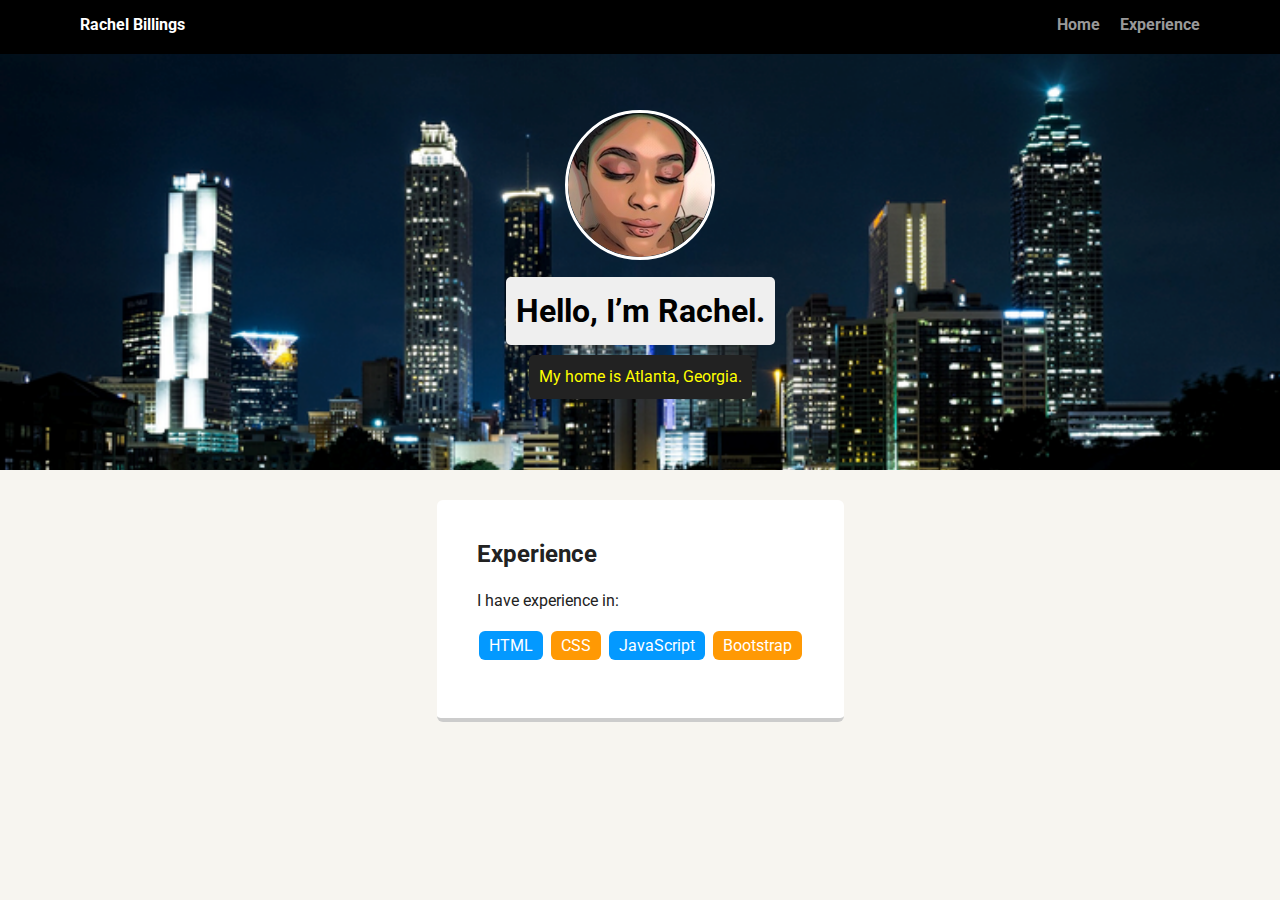
<file: experience.html>
<!doctype html>
<html lang="en">
<head>
  <meta charset="utf-8">
  <title>Experience</title>
  <meta name="viewport" content="width=device-width, initial-scale=1.0">
  <link rel="stylesheet" href="styles.css">
  <link href="https://fonts.googleapis.com/css?family=Muli%7CRoboto:400,300,500,700,900" rel="stylesheet"></head>
  <body>

    <div class="main-nav">
        <ul class="nav">
          <li class="name">Rachel Billings</li>
          <li><a href="index.html">Home</a></li>
          <li><a href="#">Experience</a></li>
        </ul>
    </div>

    <header>
        <img src="images/rachel.png" alt="picture of Rachel" class="profile-image">
        <h1 class="tag name">Hello, I’m Rachel.</h1>
        <p class="tag location">My home is Atlanta, Georgia.</p>
      </header>
  
      <main class="flex">
        <div class="card">
          <h2>Experience</h2>
          <p>I have experience in:</p>
          <ul class="skills">
            <li>HTML</li>
            <li>CSS</li>
            <li>JavaScript</li>
            <li>Bootstrap</li>
          </ul>
         </div>
      </main>
</file>
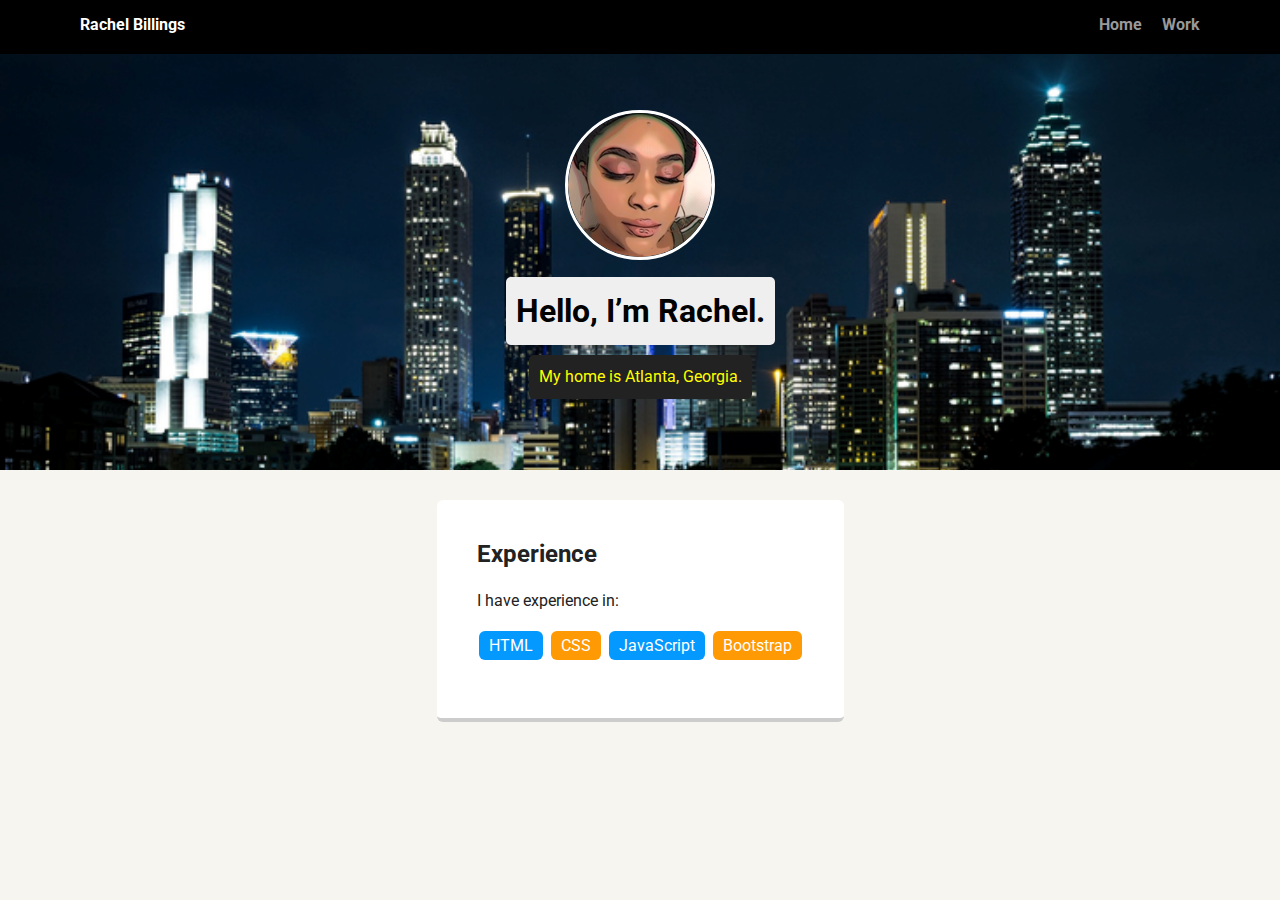
<file: work.html>
<!doctype html>
<html lang="en">
<head>
  <meta charset="utf-8">
  <title>Experience</title>
  <meta name="viewport" content="width=device-width, initial-scale=1.0">
  <link rel="stylesheet" href="styles.css">
  <link href="https://fonts.googleapis.com/css?family=Muli%7CRoboto:400,300,500,700,900" rel="stylesheet"></head>
  <body>

    <div class="main-nav">
        <ul class="nav">
          <li class="name">Rachel Billings</li>
          <li><a href="index.html">Home</a></li>
          <li><a href="#">Work</a></li>
        </ul>
    </div>

    <header>
        <img src="images/rachel.png" alt="picture of Rachel" class="profile-image">
        <h1 class="tag name">Hello, I’m Rachel.</h1>
        <p class="tag location">My home is Atlanta, Georgia.</p>
      </header>
  
      <main class="flex">
        <div class="card">
          <h2>Experience</h2>
          <p>I have experience in:</p>
          <ul class="skills">
            <li>HTML</li>
            <li>CSS</li>
            <li>JavaScript</li>
            <li>Bootstrap</li>
          </ul>
         </div>
      </main>
</file>
<file: styles.css>
/* Global Layout Set-up */
* { 
  box-sizing: border-box;
}
  
body {
  margin: 0;
  padding: 0;
  text-align: center;
  font-family: 'Roboto', sans-serif;
  color: #222;
  background: #f7f5f0;
}
/* Link Styles */

a {
  text-decoration: none;
  color: #999;
}
a:hover {
  color: #6633ff;
}

/* Section Styles */

.main-nav {
  width: 100%;
  background: black;
  min-height: 30px;
  padding: 10px;
  position: fixed;
  text-align: center;
}
.nav {
  display: flex;
  justify-content: space-around;
  font-weight: 700;
  list-style-type: none;
  margin: 0 auto;
  padding: 0;
}

.nav .name {
    display: block;
    margin-right: auto;
    color: white;
}
.nav li {
  padding: 5px 10px 10px 10px;
}
.nav a {
  transition: all .5s;
}
.nav a:hover {
  color: white
}


header {
  text-align: center;
  background: url('images/rachelcity.png') no-repeat top center ;
  background-size: cover;
  overflow: hidden;
  padding-top: 60px;
}
header {
  line-height: 1.5;
}
header .profile-image {
  margin-top: 50px;
  width: 150px;
  height: 150px;
  border-radius: 50%;
  border: 3px solid white;
  transition: all .5s;
}
header .profile-image:hover {
  transform: scale(1.2) rotate(5deg);
}
.tag {
  background-color: #efefef;
  color: black;
  padding: 10px;
  border-radius: 5px;
  display: table;
  margin: 10px auto;
} 
.location {
  background-color: #222; 
  color: yellow;
}
.card {
  margin: 10px;
  padding: 20px 40px 40px;
  max-width: 500px;
  text-align: left;
  background: #fff;
  border-bottom: 4px solid #ccc;
  border-radius: 6px;
  transition: all .5s;
}
.card:hover {
  border-color: #ff99ff;
}

ul.skills {
  padding: 0;
  text-align: center;
}

.skills li {
  border-radius: 6px;
  display: inline-block;
  background: #ff9904;
  color: white;
  padding: 5px 10px;
  margin: 2px;
}

.skills li:nth-child(odd) {
  background: #0399ff;
}

.reading{
  height: 200px;
  width: 200px;
}

footer {
  width: 100%;
  min-height: 30px;
  padding: 20px 0 40px 20px;
}

footer .copyright {
  top: -8px;
  font-size: .75em;
}

footer ul {
  list-style-type: none;
  margin: 0;
  padding: 0;
}

footer ul li {
  display: inline-block;
}

a.social {
  display: inline-block;
  text-indent: -9999px;
  margin-left: 5px;
  width: 30px;
  height: 30px;
  background-size: 30px 30px;
  opacity: .4;
  transition: all .5s;
}
a.twitter {
  background-image: url(images/twitter.svg);
}
a.linkedin {
  background-image: url(images/linkedin.svg);
}
a.github {
  background-image: url(images/github.svg);
}
a.social:hover {
  opacity: 1;
}
.clearfix {
  clear: both;
}

/* Styles for larger screens */
@media screen and (min-width: 720px) {
  
  .flex {
      display: -ms-flexbox;      /* TWEENER - IE 10 */
      display: flex; 
      max-width: 1200px;
      -ms-flex-pack: distribute;
      justify-content: space-around;
      margin: 0 auto;
  }

  header {
    min-height: 470px;
  }

  .nav {
    max-width: 1200px;
    padding: 0 30px;
  }


  main {
    padding-top: 20px;
  }

  main p {
    line-height: 1.6em;
  }

  footer {
    font-size: 1.3em;
    max-width: 1200px;
    margin: 40px auto;
  }

}
</file>
